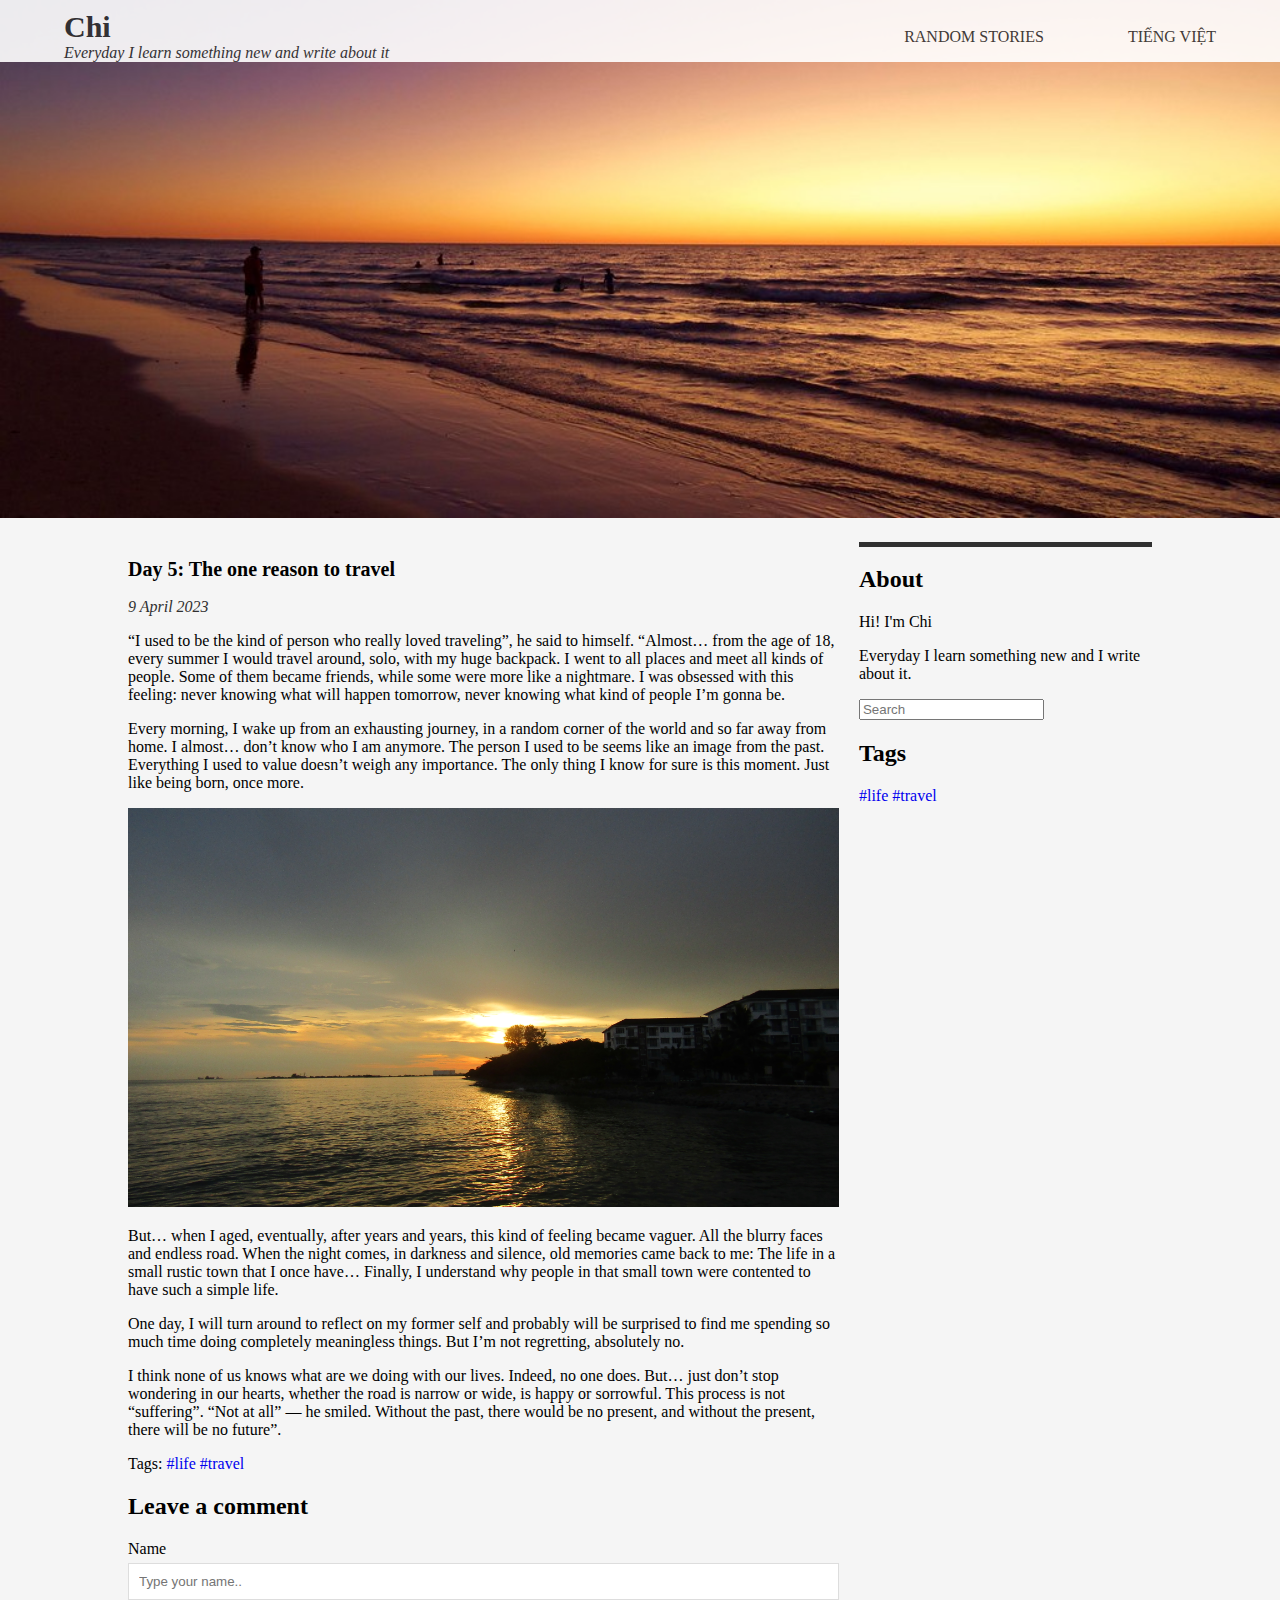
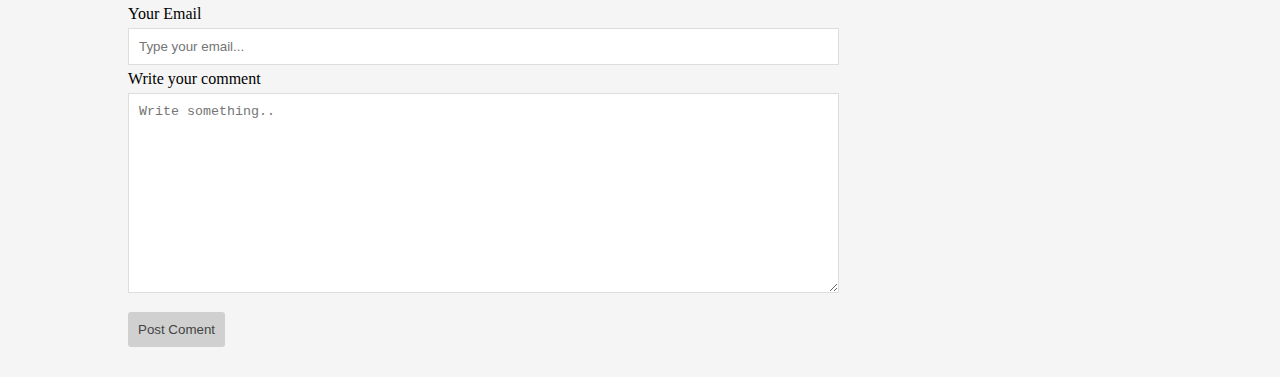
<file: Blogs/Day 1.html>
<!DOCTYPE html>
<html lang="en">

<head>
    <meta name="keywords" content="#life, #diary, #Travel">
    <meta charset="utf-8">
    <meta name="viewport" content="width=device-with, inital scale =1.0">
    <title>Chi</title>
    <meta name="description" content="Every day I learn something new and write about it">
    <link rel="stylesheet" href="/CSS/blogstyle.css">
</head>

<body>

    <header>
        <!-- Navigation bar -->
        <div class="container">

            <div class="logo">
                <a class="maintitle" href="/index.html">Chi</a>
                <p class="subtitle">Everyday I learn something new and write about it</p>
            </div>

            <nav>
                <ul>
                    <li><a href="/HTML/Random stories.html"> Random stories</a></li>
                    <li><a href="Tiếng Việt.html">Tiếng Việt</a></li>
                </ul>
            </nav>

        </div>
    </header>

    <img src="/HTML/ocean.jpeg" alt="Image of the article">



    <content>
        <div class="main">
            <article class="post">
                <h2 class="title">Day 5: The one reason to travel</h2>
                <a class="date" href="April">9 April 2023</a>

                <div class="blogcontent">
                    <p>
                        “I used to be the kind of person who really loved traveling”, he said to himself. “Almost… from
                        the age of 18, every summer I would travel around, solo, with my huge backpack. I went to all
                        places and meet all kinds of people. Some of them became friends, while some were more like a
                        nightmare. I was obsessed with this feeling: never knowing what will happen tomorrow, never
                        knowing what kind of people I’m gonna be.
                    </p>
                    <p>
                        Every morning, I wake up from an exhausting journey, in a random corner of the world and so far
                        away from home. I almost… don’t know who I am anymore. The person I used to be seems like an
                        image from the past. Everything I used to value doesn’t weigh any importance. The only thing I
                        know for sure is this moment. Just like being born, once more.
                    </p>
                    <img src="/Blogs/Pictures/Sunset.JPG" alt="Image of the article">
                    <p>
                        But… when I aged, eventually, after years and years, this kind of feeling became vaguer. All the
                        blurry faces and endless road. When the night comes, in darkness and silence, old memories came
                        back to me: The life in a small rustic town that I once have… Finally, I understand why people
                        in that small town were contented to have such a simple life.

                    </p>
                    <p>
                        One day, I will turn around to reflect on my former self and probably will be surprised to find
                        me spending so much time doing completely meaningless things. But I’m not regretting, absolutely
                        no.

                    </p>
                    <p>
                        I think none of us knows what are we doing with our lives. Indeed, no one does. But… just don’t
                        stop wondering in our hearts, whether the road is narrow or wide, is happy or sorrowful. This
                        process is not “suffering”. “Not at all” — he smiled. Without the past, there would be no
                        present, and without the present, there will be no future”.
                    </p>
                </div>


                <div class="tag">
                    <span>Tags:</span>
                    <a href="life">#life</a>
                    <a href="travel">#travel</a>
                </div>
            </article>

            <div class="comment">
                <h2>Leave a comment</h2>
                <form action="/action_page.php">
                    <label for="name">Name</label>
                    <input type="text" id="name" name="name" placeholder="Type your name..">

                    <label for="email">Your Email</label>
                    <input type="text" id="email" name="email" placeholder="Type your email...">

                    <label for="comment">Write your comment</label>
                    <textarea id="comment" name="comment" placeholder="Write something.."
                        style="height:200px"></textarea>

                    <button type="submit">Post Coment</button>
                </form>
            </div>
        </div>



        <div class="sidebar">
            <div class='introduction'>
                <h2>About</h2>
                <p>Hi! I'm Chi</p>
                <p>Everyday I learn something new and I write about it.</p>
            </div>
            <div class="search">
                <input type="text" placeholder="Search">
            </div>
            <div class="tag">
                <h2>Tags</h2>
                <a href="life">#life</a>
                <a href="travel">#travel</a>
            </div>

        </div>

    </content>


</body>
</file>
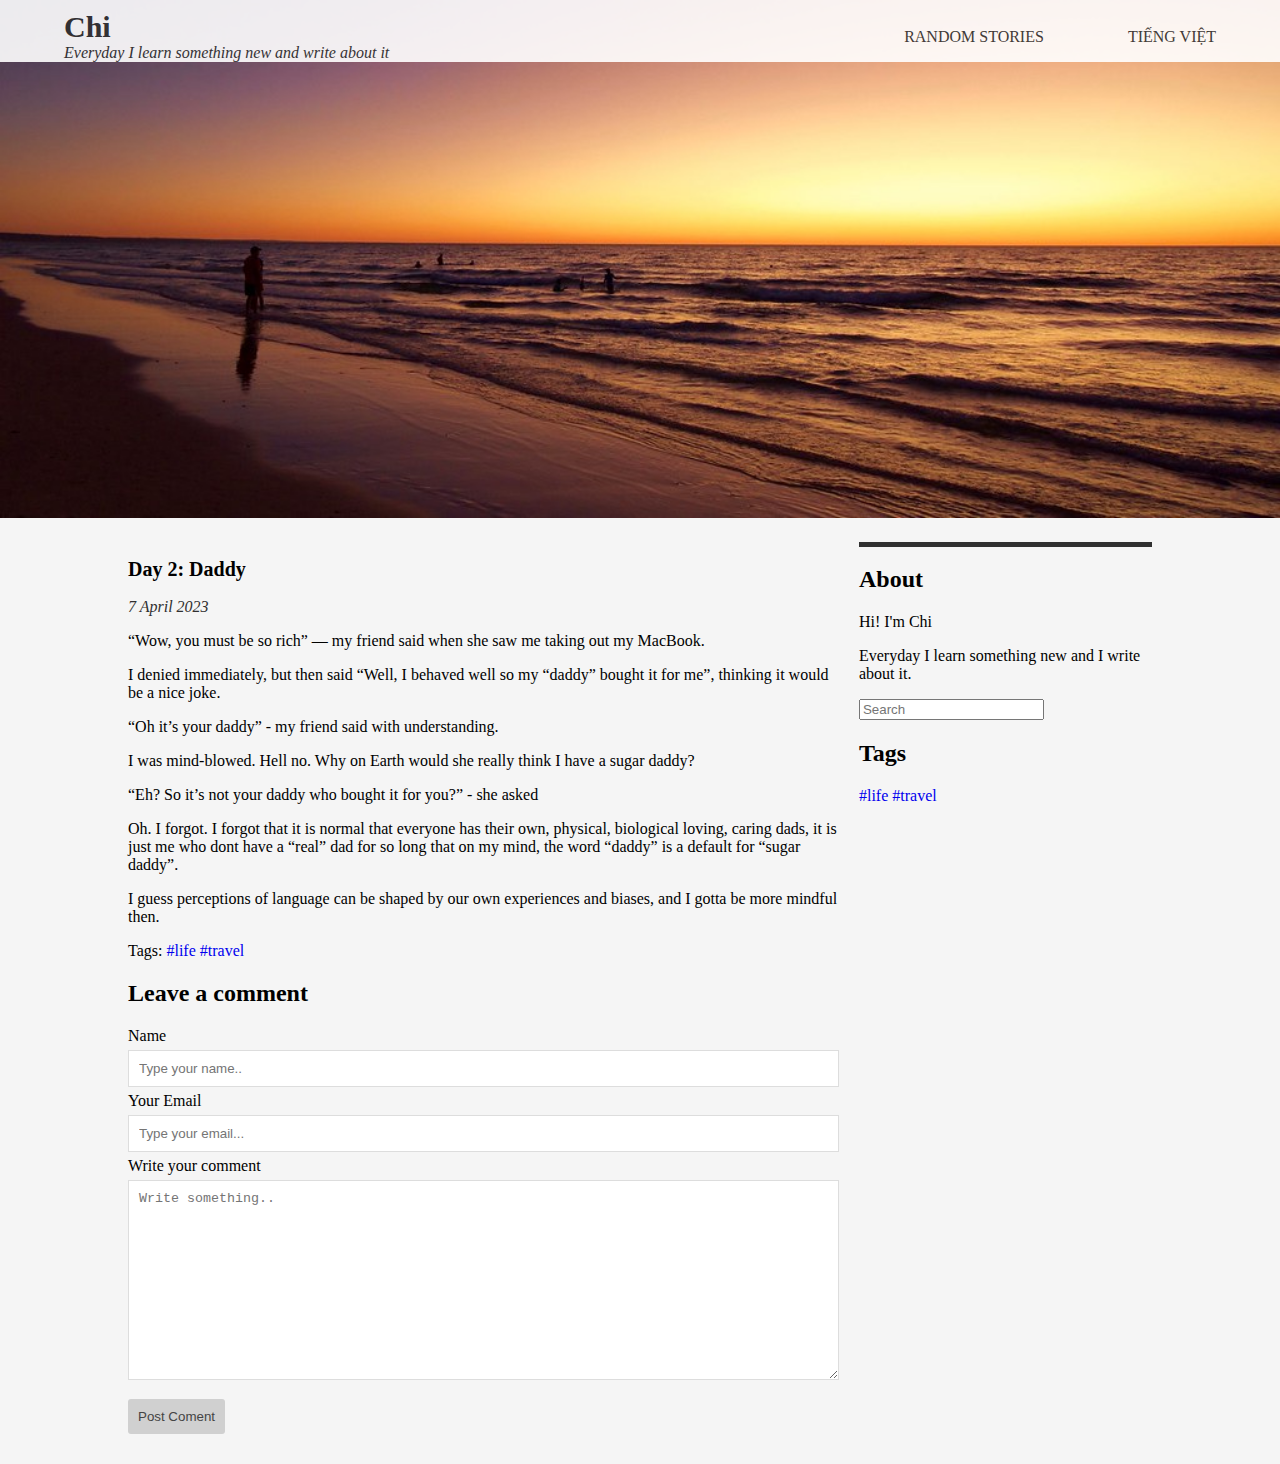
<file: Blogs/Day 2.html>
<!DOCTYPE html>
<html lang="en">

<head>
    <meta name="keywords" content="#life, #diary, #Travel">
    <meta charset="utf-8">
    <meta name="viewport" content="width=device-with, inital scale =1.0">
    <title>Chi</title>
    <meta name="description" content="Every day I learn something new and write about it">
    <link rel="stylesheet" href="/CSS/blogstyle.css">
</head>

<body>

    <header>
        <!-- Navigation bar -->
        <div class="container">

            <div class="logo">
                <a class="maintitle" href="/index.html">Chi</a>
                <p class="subtitle">Everyday I learn something new and write about it</p>
            </div>

            <nav>
                <ul>
                    <li><a href="/HTML/Random stories.html"> Random stories</a></li>
                    <li><a href="Tiếng Việt.html">Tiếng Việt</a></li>
                </ul>
            </nav>

        </div>
    </header>

    <img src="/HTML/ocean.jpeg" alt="Image of the article">



    <content>
        <div class="main">
            <article class="post">
                <h2 class="title">Day 2: Daddy</h2>
                <a class="date" href="April">7 April 2023</a>

                <div class="blogcontent">
                    <p>
                        “Wow, you must be so rich” — my friend said when she saw me taking out my MacBook.
                    </p>
                    <p>
                        I denied immediately, but then said “Well, I behaved well so my “daddy” bought it for me”,
                        thinking it would be a nice joke.
                    </p>
                    <p>
                        “Oh it’s your daddy” - my friend said with understanding.
                    </p>
                    <p>
                        I was mind-blowed. Hell no. Why on Earth would she really think I have a sugar daddy?
                    </p>
                    <p>
                        “Eh? So it’s not your daddy who bought it for you?” - she asked
                    </p>
                    <p>
                        Oh. I forgot. I forgot that it is normal that everyone has their own, physical, biological
                        loving, caring dads, it is just me who dont have a “real” dad for so long that on my mind, the
                        word “daddy” is a default for “sugar daddy”.
                    </p>
                    <p>
                        I guess perceptions of language can be shaped by our own experiences and biases, and I gotta be
                        more mindful then.
                    </p>
                </div>


                <div class="tag">
                    <span>Tags:</span>
                    <a href="life">#life</a>
                    <a href="travel">#travel</a>
                </div>
            </article>

            <div class="comment">
                <h2>Leave a comment</h2>
                <form action="/action_page.php">
                    <label for="name">Name</label>
                    <input type="text" id="name" name="name" placeholder="Type your name..">

                    <label for="email">Your Email</label>
                    <input type="text" id="email" name="email" placeholder="Type your email...">

                    <label for="comment">Write your comment</label>
                    <textarea id="comment" name="comment" placeholder="Write something.."
                        style="height:200px"></textarea>

                    <button type="submit">Post Coment</button>
                </form>
            </div>
        </div>



        <div class="sidebar">
            <div class='introduction'>
                <h2>About</h2>
                <p>Hi! I'm Chi</p>
                <p>Everyday I learn something new and I write about it.</p>
            </div>
            <div class="search">
                <input type="text" placeholder="Search">
            </div>
            <div class="tag">
                <h2>Tags</h2>
                <a href="life">#life</a>
                <a href="travel">#travel</a>
            </div>

        </div>

    </content>



</body>
</file>
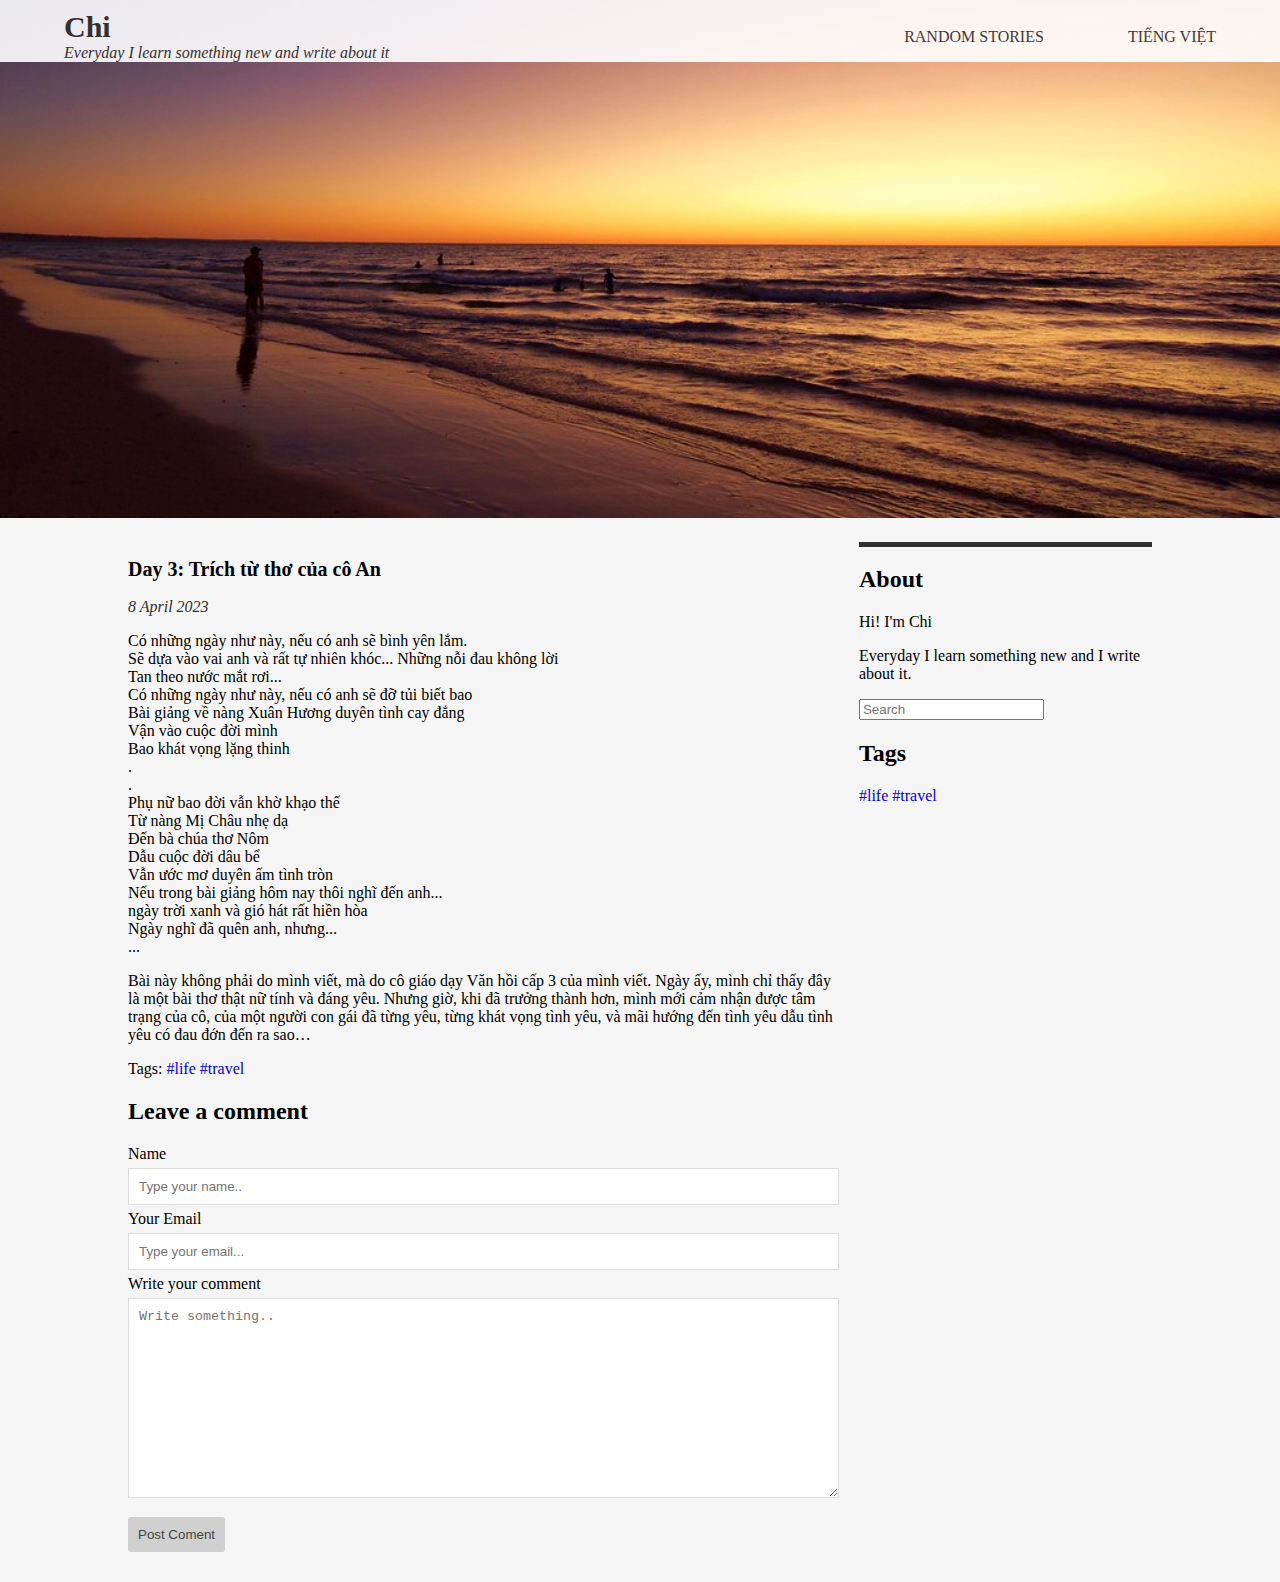
<file: Blogs/Day 3.html>
<!DOCTYPE html>
<html lang="Việt">

<head>
    <meta name="keywords" content="#life, #diary, #Travel">
    <meta charset="utf-8">
    <meta name="viewport" content="width=device-with, inital scale =1.0">
    <title>Chi</title>
    <meta name="description" content="Every day I learn something new and write about it">
    <link rel="stylesheet" href="/CSS/blogstyle.css">
</head>

<body>

    <header>
        <!-- Navigation bar -->
        <div class="container">

            <div class="logo">
                <a class="maintitle" href="/index.html">Chi</a>
                <p class="subtitle">Everyday I learn something new and write about it</p>
            </div>

            <nav>
                <ul>
                    <li><a href="/HTML/Random stories.html"> Random stories</a></li>
                    <li><a href="Tiếng Việt.html">Tiếng Việt</a></li>
                </ul>
            </nav>

        </div>
    </header>

    <img src="/HTML/ocean.jpeg" alt="Image of the article">

    <content>
        <div class="main">
            <article class="post">
                <h2 class="title">Day 3: Trích từ thơ của cô An</h2>
                <a class="date" href="April">8 April 2023</a>

                <div class="blogcontent">
                    <p>Có những ngày như này, nếu có anh sẽ bình yên lắm.<br>
                        Sẽ dựa vào vai anh và rất tự nhiên khóc...
                        Những nỗi đau không lời <br>
                        Tan theo nước mắt rơi... <br>
                        Có những ngày như này, nếu có anh sẽ đỡ tủi biết bao<br>
                        Bài giảng về nàng Xuân Hương duyên tình cay đắng<br>
                        Vận vào cuộc đời mình<br>
                        Bao khát vọng lặng thinh<br>
                        .<br>
                        .<br>
                        Phụ nữ bao đời vẫn khờ khạo thế<br>
                        Từ nàng Mị Châu nhẹ dạ<br>
                        Đến bà chúa thơ Nôm<br>
                        Dẫu cuộc đời dâu bể<br>
                        Vẫn ước mơ duyên ấm tình tròn<br>
                        Nếu trong bài giảng hôm nay thôi nghĩ đến anh...<br>
                        ngày trời xanh và gió hát rất hiền hòa<br>
                        Ngày nghĩ đã quên anh, nhưng...<br>
                        ...<br>
                    <p>
                        Bài này không phải do mình viết, mà do cô giáo dạy Văn hồi cấp 3 của mình viết. Ngày ấy, mình
                        chỉ thấy đây là một bài thơ thật nữ tính và đáng yêu. Nhưng giờ, khi đã trưởng thành hơn, mình
                        mới cảm nhận được tâm trạng của cô, của một người con gái đã từng yêu, từng khát vọng tình yêu,
                        và mãi hướng đến tình yêu dẫu tình yêu có đau đớn đến ra sao…
                    </p>
                </div>


                <div class="tag">
                    <span>Tags:</span>
                    <a href="life">#life</a>
                    <a href="travel">#travel</a>
                </div>
            </article>

            <div class="comment">
                <h2>Leave a comment</h2>
                <form action="/action_page.php">
                    <label for="name">Name</label>
                    <input type="text" id="name" name="name" placeholder="Type your name..">

                    <label for="email">Your Email</label>
                    <input type="text" id="email" name="email" placeholder="Type your email...">

                    <label for="comment">Write your comment</label>
                    <textarea id="comment" name="comment" placeholder="Write something.."
                        style="height:200px"></textarea>

                    <button type="submit">Post Coment</button>
                </form>
            </div>
        </div>



        <div class="sidebar">
            <div class='introduction'>
                <h2>About</h2>
                <p>Hi! I'm Chi</p>
                <p>Everyday I learn something new and I write about it.</p>
            </div>
            <div class="search">
                <input type="text" placeholder="Search">
            </div>
            <div class="tag">
                <h2>Tags</h2>
                <a href="life">#life</a>
                <a href="travel">#travel</a>
            </div>

        </div>

    </content>

</body>
</file>
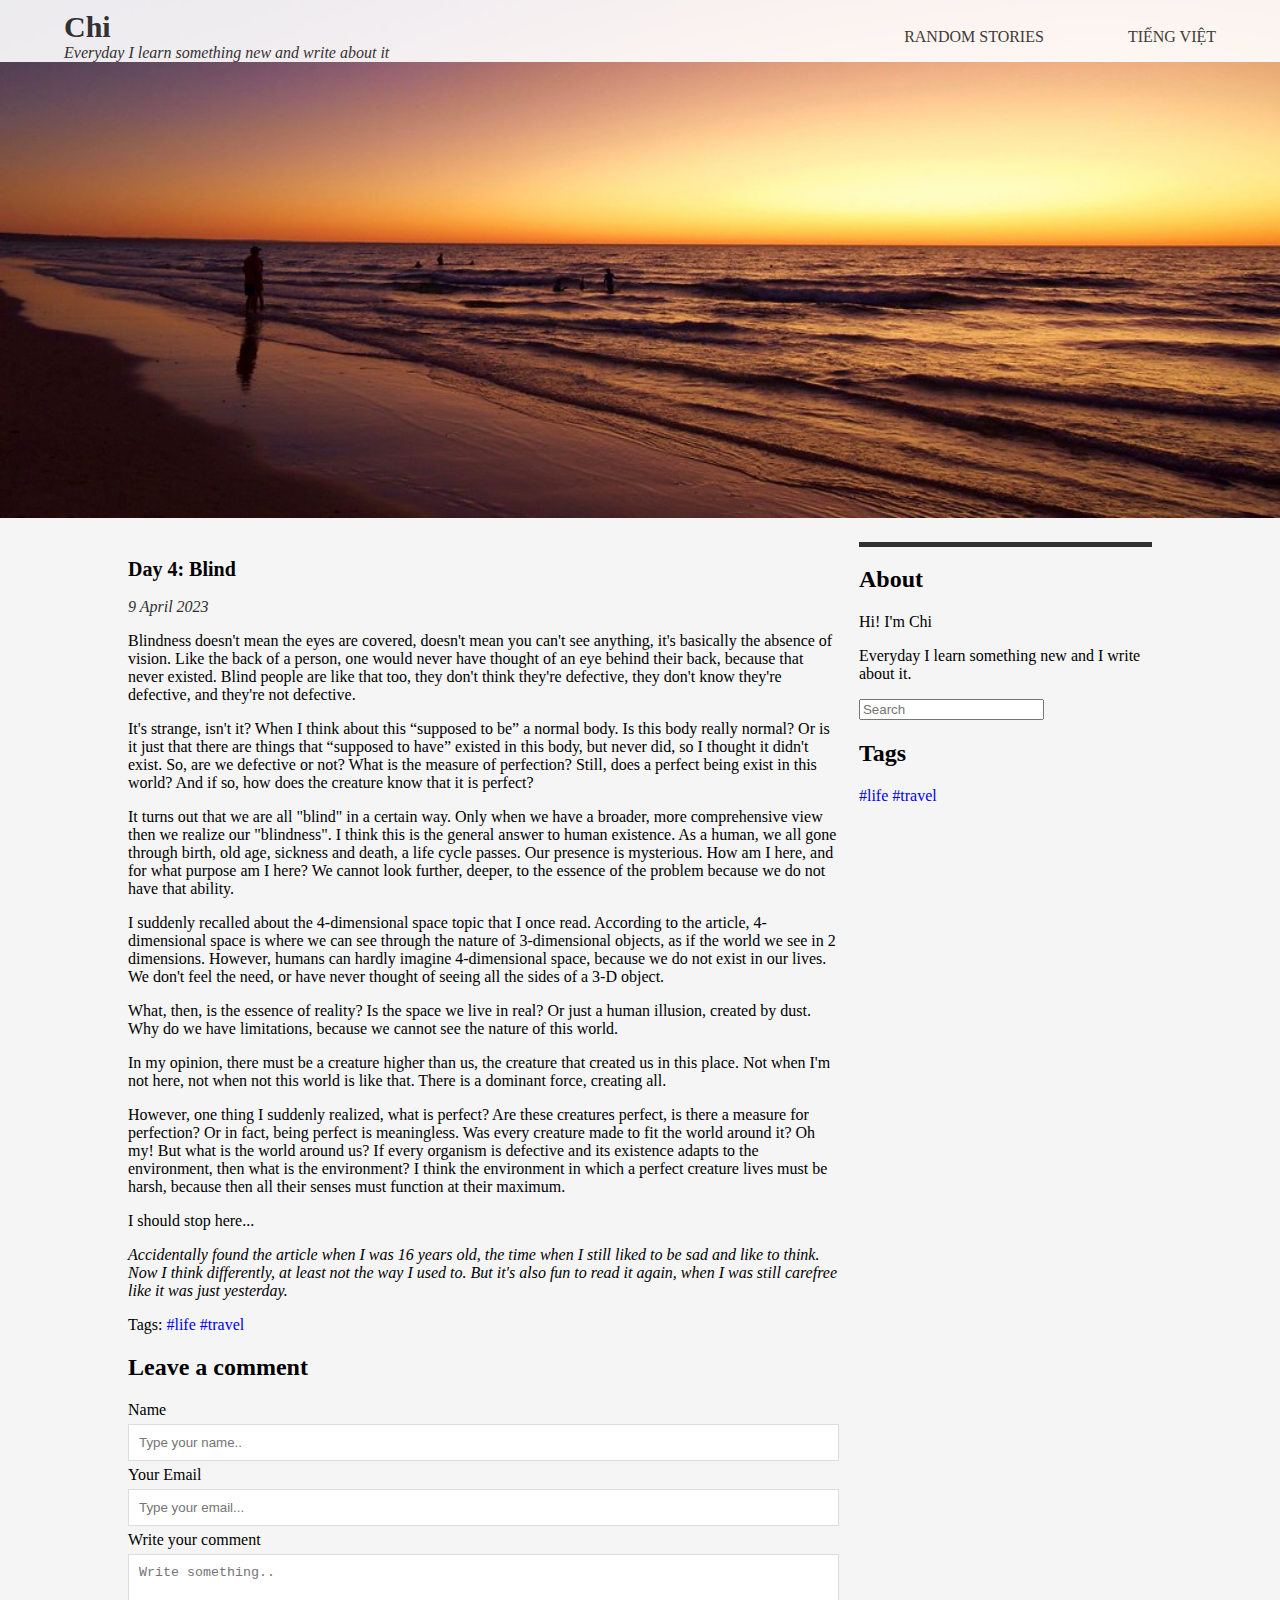
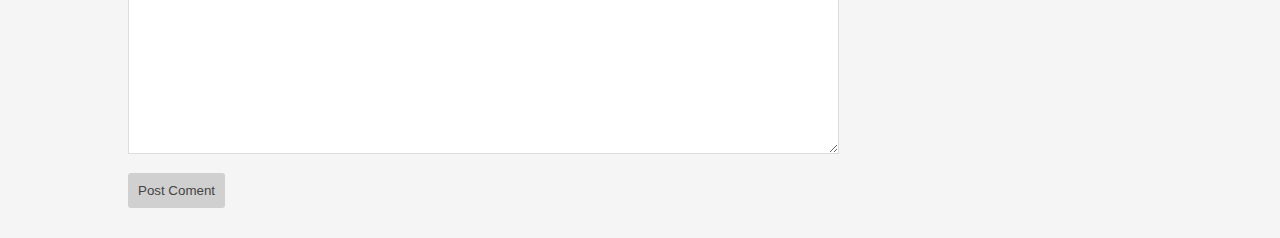
<file: Blogs/Day 4.html>
<!DOCTYPE html>
<html lang="en">

<head>
    <meta name="keywords" content="#life, #diary, #Travel">
    <meta charset="utf-8">
    <meta name="viewport" content="width=device-with, inital scale =1.0">
    <title>Chi</title>
    <meta name="description" content="Every day I learn something new and write about it">
    <link rel="stylesheet" href="/CSS/blogstyle.css">
</head>

<body>

    <header>
        <!-- Navigation bar -->
        <div class="container">

            <div class="logo">
                <a class="maintitle" href="/index.html">Chi</a>
                <p class="subtitle">Everyday I learn something new and write about it</p>
            </div>

            <nav>
                <ul>
                    <li><a href="/HTML/Random stories.html"> Random stories</a></li>
                    <li><a href="Tiếng Việt.html">Tiếng Việt</a></li>
                </ul>
            </nav>

        </div>
    </header>

    <img src="/HTML/ocean.jpeg" alt="Image of the article">



    <content>
        <div class="main">
            <article class="post">
                <h2 class="title">Day 4: Blind</h2>
                <a class="date" href="April">9 April 2023</a>

                <div class="blogcontent">
                    <p>
                        Blindness doesn't mean the eyes are covered, doesn't mean you can't see anything, it's basically
                        the absence of vision. Like the back of a person, one would never have thought of an eye behind
                        their back, because that never existed. Blind people are like that too, they don't think they're
                        defective, they don't know they're defective, and they're not defective. </p>
                    <p>
                        It's strange, isn't it? When I think about this “supposed to be” a normal body. Is this body
                        really normal? Or is it just that there are things that “supposed to have” existed in this body,
                        but never did, so I thought it didn't exist. So, are we defective or not? What is the measure of
                        perfection? Still, does a perfect being exist in this world? And if so, how does the creature
                        know that it is perfect?
                    </p>
                    <p>
                        It turns out that we are all "blind" in a certain way. Only when we have a broader, more
                        comprehensive view then we realize our "blindness". I think this is the general answer to human
                        existence. As a human, we all gone through birth, old age, sickness and death, a life cycle
                        passes. Our presence is mysterious. How am I here, and for what purpose am I here? We cannot
                        look further, deeper, to the essence of the problem because we do not have that ability. </p>
                    <p>
                        I suddenly recalled about the 4-dimensional space topic that I once read. According to the
                        article, 4-dimensional space is where we can see through the nature of 3-dimensional objects, as
                        if the world we see in 2 dimensions. However, humans can hardly imagine 4-dimensional space,
                        because we do not exist in our lives. We don't feel the need, or have never thought of seeing
                        all the sides of a 3-D object. </p>
                    <p>
                        What, then, is the essence of reality? Is the space we live in real? Or just a human illusion,
                        created by dust. Why do we have limitations, because we cannot see the nature of this world.
                    </p>
                    <p>
                        In my opinion, there must be a creature higher than us, the creature that created us in this
                        place. Not when I'm not here, not when not this world is like that. There is a dominant force,
                        creating all.
                    </p>
                    <p>
                        However, one thing I suddenly realized, what is perfect? Are these creatures perfect, is there a
                        measure for perfection? Or in fact, being perfect is meaningless. Was every creature made to fit
                        the world around it? Oh my! But what is the world around us? If every organism is defective and
                        its existence adapts to the environment, then what is the environment? I think the environment
                        in which a perfect creature lives must be harsh, because then all their senses must function at
                        their maximum.
                    </p>
                    <p>I should stop here...</p>
                    <p style="font-style: italic;">Accidentally found the article when I was 16 years old, the time when
                        I still liked to be sad and like to think. Now I think differently, at least not the way I used
                        to. But it's also fun to read it again, when I was still carefree like it was just yesterday.
                    </p>
                </div>


                <div class="tag">
                    <span>Tags:</span>
                    <a href="life">#life</a>
                    <a href="travel">#travel</a>
                </div>
            </article>

            <div class="comment">
                <h2>Leave a comment</h2>
                <form action="/action_page.php">
                    <label for="name">Name</label>
                    <input type="text" id="name" name="name" placeholder="Type your name..">

                    <label for="email">Your Email</label>
                    <input type="text" id="email" name="email" placeholder="Type your email...">

                    <label for="comment">Write your comment</label>
                    <textarea id="comment" name="comment" placeholder="Write something.."
                        style="height:200px"></textarea>

                    <button type="submit">Post Coment</button>
                </form>
            </div>
        </div>



        <div class="sidebar">
            <div class='introduction'>
                <h2>About</h2>
                <p>Hi! I'm Chi</p>
                <p>Everyday I learn something new and I write about it.</p>
            </div>
            <div class="search">
                <input type="text" placeholder="Search">
            </div>
            <div class="tag">
                <h2>Tags</h2>
                <a href="life">#life</a>
                <a href="travel">#travel</a>
            </div>

        </div>

    </content>



</body>
</file>
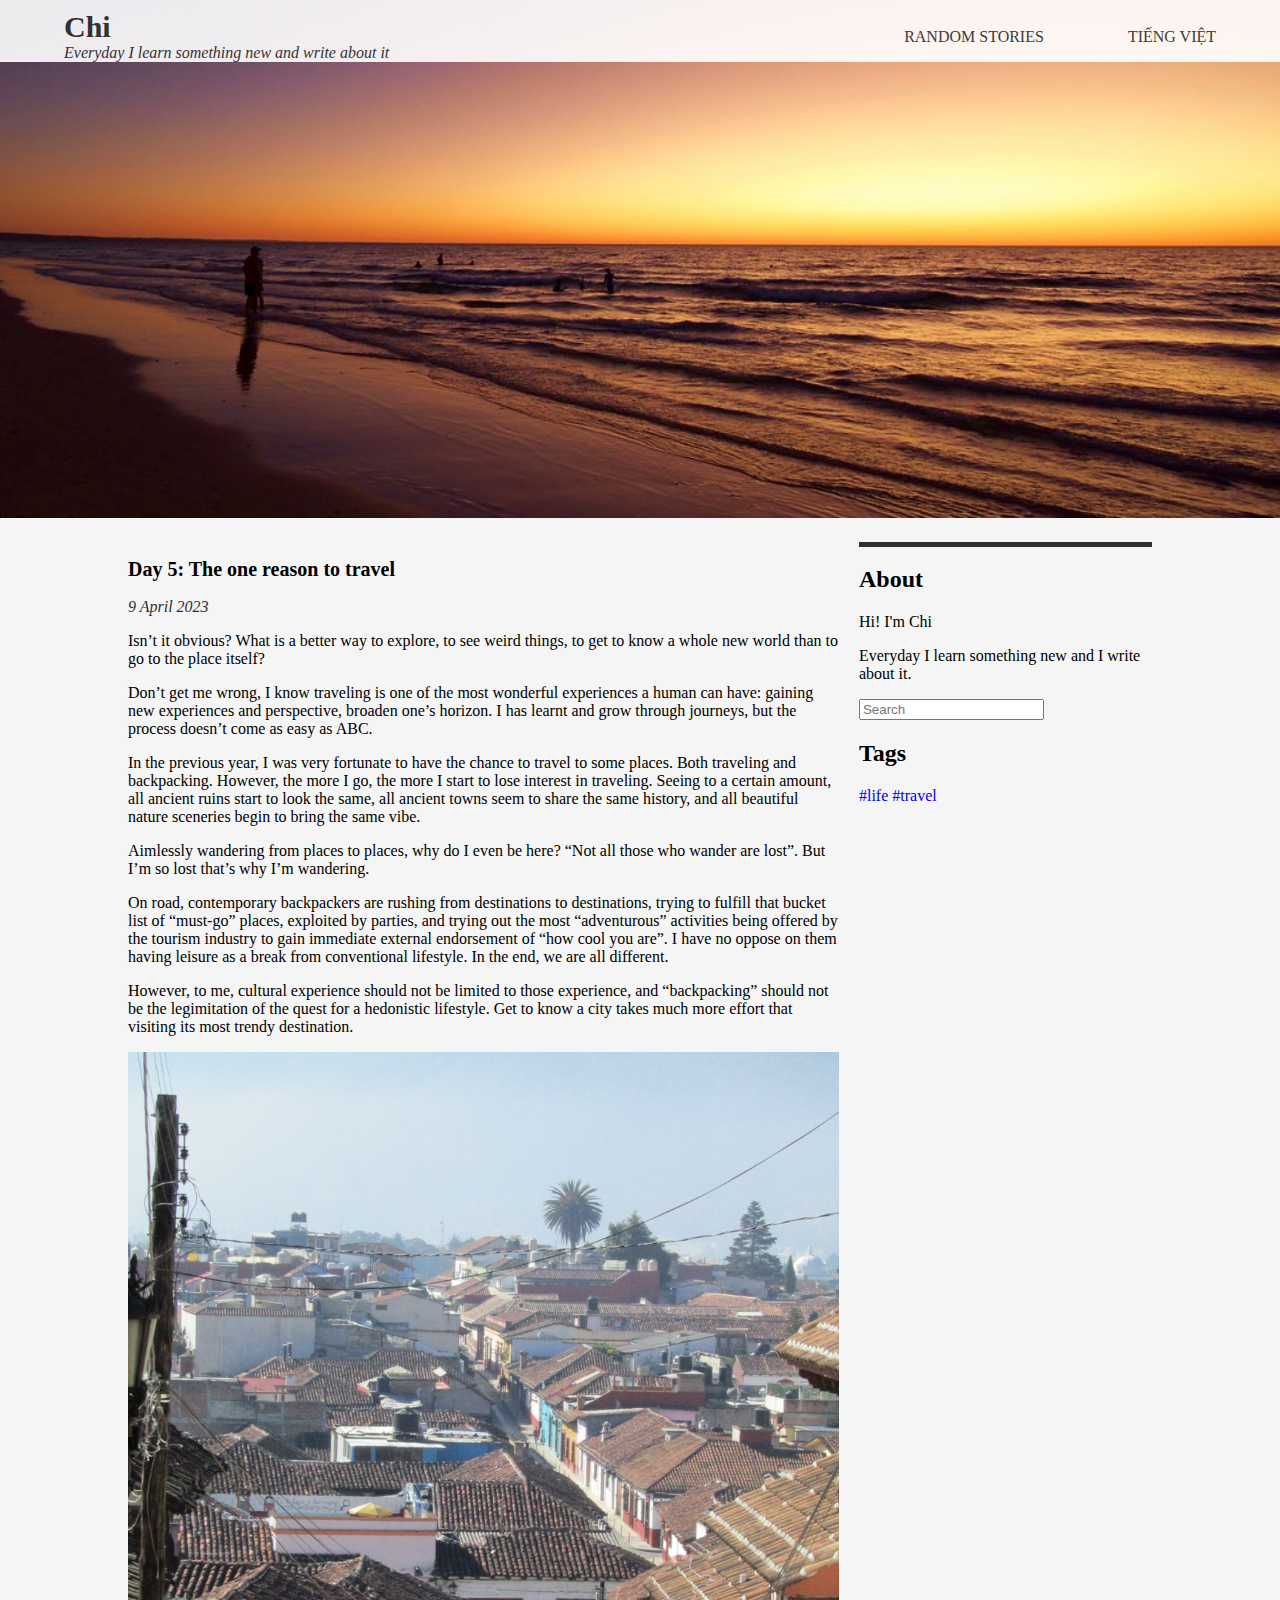
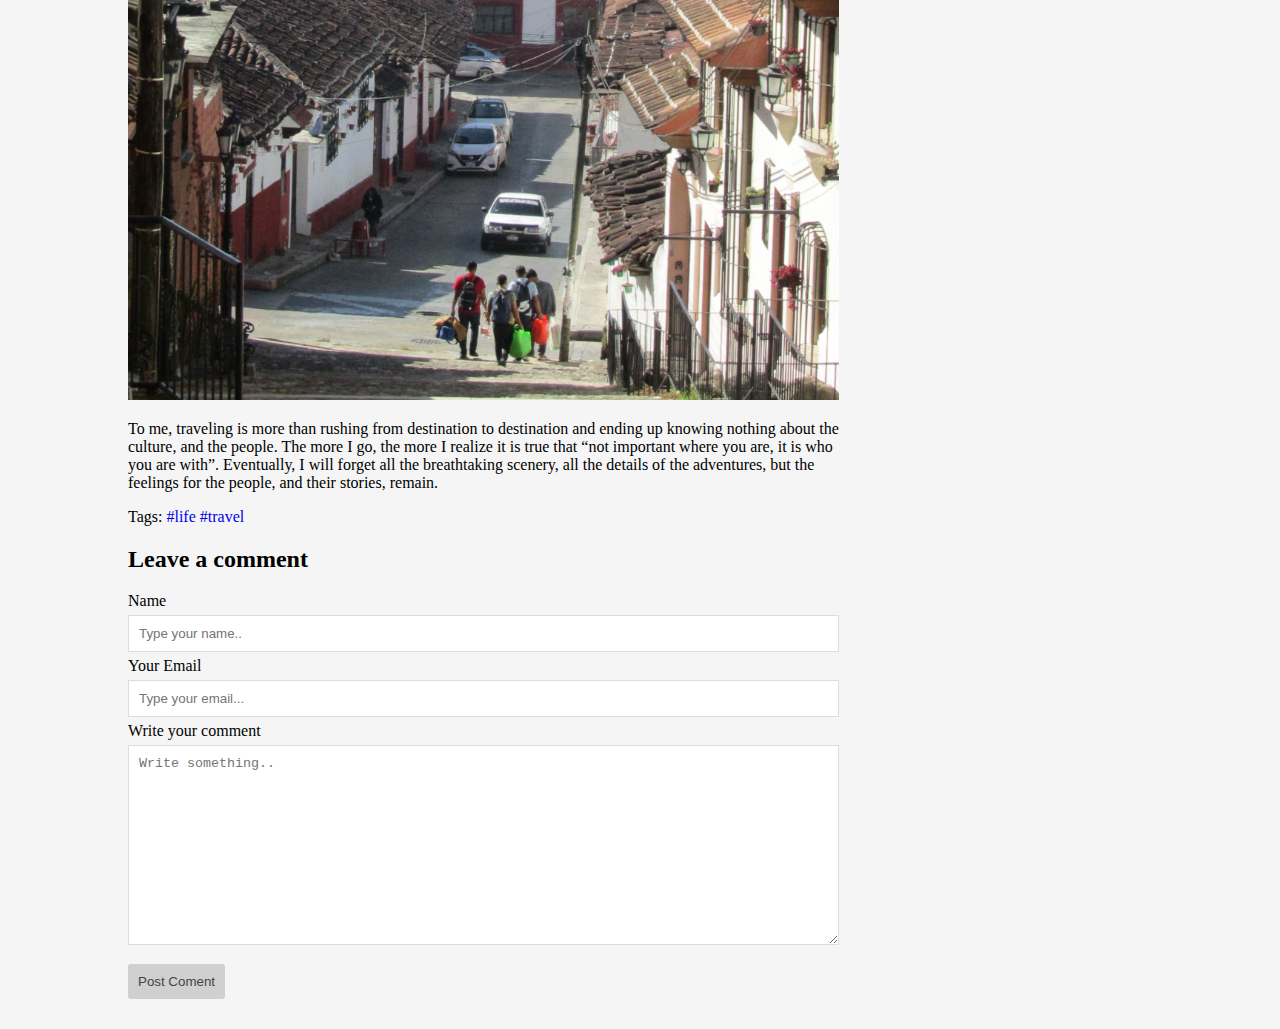
<file: Blogs/Day 5.html>
<!DOCTYPE html>
<html lang="en">

<head>
    <meta name="keywords" content="#life, #diary, #Travel">
    <meta charset="utf-8">
    <meta name="viewport" content="width=device-with, inital scale =1.0">
    <title>Chi</title>
    <meta name="description" content="Every day I learn something new and write about it">
    <link rel="stylesheet" href="/CSS/blogstyle.css">
</head>

<body>

    <header>
        <!-- Navigation bar -->
        <div class="container">

            <div class="logo">
                <a class="maintitle" href="/index.html">Chi</a>
                <p class="subtitle">Everyday I learn something new and write about it</p>
            </div>

            <nav>
                <ul>
                    <li><a href="/HTML/Random stories.html"> Random stories</a></li>
                    <li><a href="Tiếng Việt.html">Tiếng Việt</a></li>
                </ul>
            </nav>

        </div>
    </header>

    <img src="/HTML/ocean.jpeg" alt="Image of the article">



    <content>
        <div class="main">
            <article class="post">
                <h2 class="title">Day 5: The one reason to travel</h2>
                <a class="date" href="April">9 April 2023</a>

                <div class="blogcontent">
                    <p>
                        Isn’t it obvious? What is a better way to explore, to see weird things, to get to know a whole
                        new world than to go to the place itself?</p>
                    <p>
                        Don’t get me wrong, I know traveling is one of the most wonderful experiences a human can have:
                        gaining new experiences and perspective, broaden one’s horizon. I has learnt and grow through
                        journeys, but the process doesn’t come as easy as ABC.
                    </p>
                    <p>
                        In the previous year, I was very fortunate to have the chance to travel to some places. Both
                        traveling and backpacking. However, the more I go, the more I start to lose interest in
                        traveling. Seeing to a certain amount, all ancient ruins start to look the same, all ancient
                        towns seem to share the same history, and all beautiful nature sceneries begin to bring the same
                        vibe.</p>
                    <p>
                        Aimlessly wandering from places to places, why do I even be here? “Not all those who wander are
                        lost”. But I’m so lost that’s why I’m wandering. </p>
                    <p>
                        On road, contemporary backpackers are rushing from destinations to destinations, trying to
                        fulfill that bucket list of “must-go” places, exploited by parties, and trying out the most
                        “adventurous” activities being offered by the tourism industry to gain immediate external
                        endorsement of “how cool you are”. I have no oppose on them having leisure as a break from
                        conventional lifestyle. In the end, we are all different.
                    </p>
                    <p>
                        However, to me, cultural experience should not be limited to those experience, and “backpacking”
                        should not be the legimitation of the quest for a hedonistic lifestyle. Get to know a city takes
                        much more effort that visiting its most trendy destination.
                    </p>
                    <img src="/Blogs/Pictures/SanCristobal.JPG" alt="Image of the article">
                    <p>
                        To me, traveling is more than rushing from destination to destination and ending up knowing
                        nothing about the culture, and the people. The more I go, the more I realize it is true that
                        “not important where you are, it is who you are with”. Eventually, I will forget all the
                        breathtaking scenery, all the details of the adventures, but the feelings for the people, and
                        their stories, remain.
                </div>


                <div class="tag">
                    <span>Tags:</span>
                    <a href="life">#life</a>
                    <a href="travel">#travel</a>
                </div>
            </article>

            <div class="comment">
                <h2>Leave a comment</h2>
                <form action="/action_page.php">
                    <label for="name">Name</label>
                    <input type="text" id="name" name="name" placeholder="Type your name..">

                    <label for="email">Your Email</label>
                    <input type="text" id="email" name="email" placeholder="Type your email...">

                    <label for="comment">Write your comment</label>
                    <textarea id="comment" name="comment" placeholder="Write something.."
                        style="height:200px"></textarea>

                    <button type="submit">Post Coment</button>
                </form>
            </div>
        </div>



        <div class="sidebar">
            <div class='introduction'>
                <h2>About</h2>
                <p>Hi! I'm Chi</p>
                <p>Everyday I learn something new and I write about it.</p>
            </div>
            <div class="search">
                <input type="text" placeholder="Search">
            </div>
            <div class="tag">
                <h2>Tags</h2>
                <a href="life">#life</a>
                <a href="travel">#travel</a>
            </div>

        </div>

    </content>


</body>
</file>
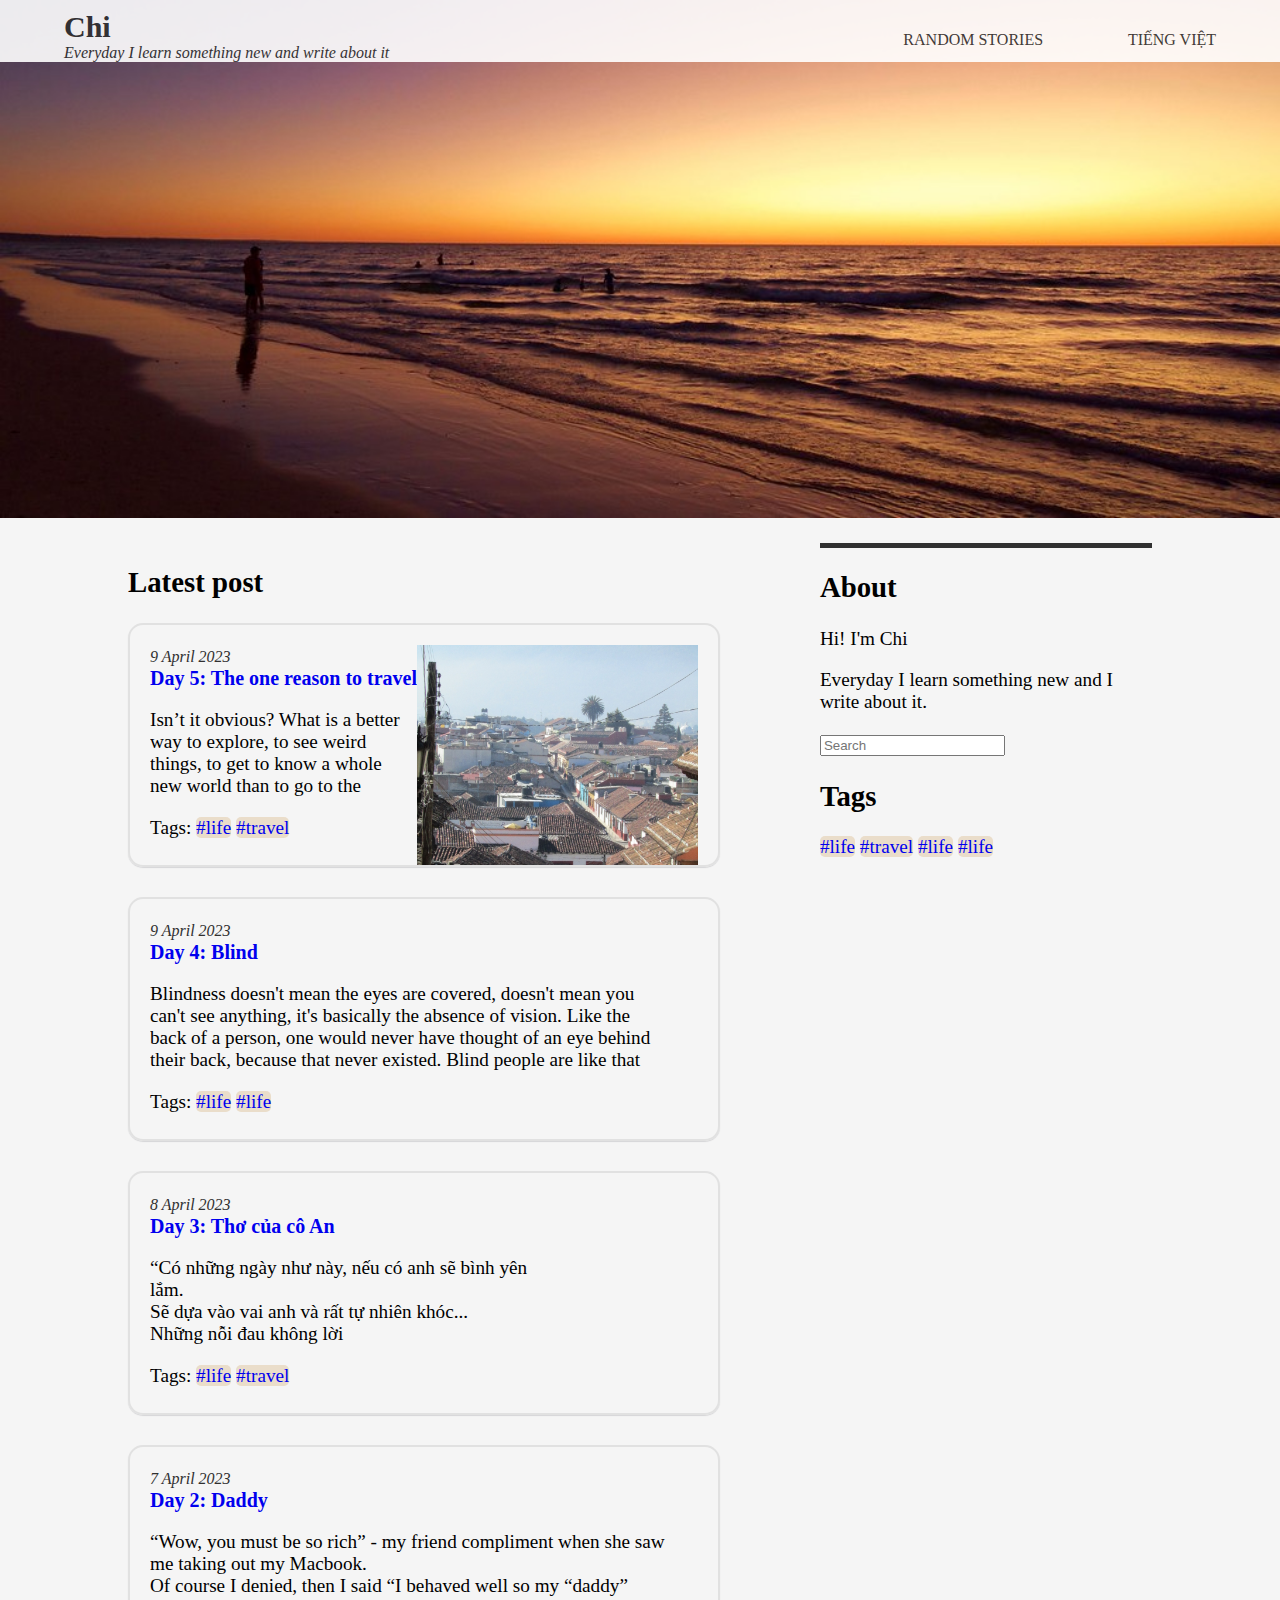
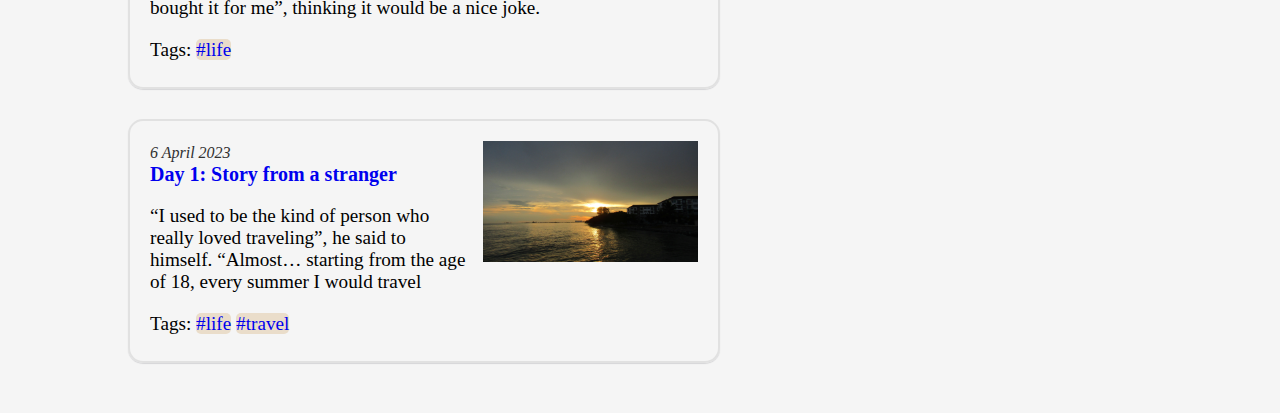
<file: HTML/Random stories.html>
<!DOCTYPE html>
<html lang="en">

<head>
    <meta name="keywords" content="#life, #diary, #Travel">
    <meta charset="utf-8">
    <meta name="viewport" content="width=device-with, inital scale =1.0">
    <title>Chi</title>
    <meta name="description" content="Every day I learn something new and write about it">
    <link rel="stylesheet" href="/CSS/style.css">
</head>

<body>

    <header>
        <!-- Navigation bar -->
        <div class="container">

            <div class="logo">
                <a class="maintitle" href="/index.html">Chi</a>
                <p class="subtitle">Everyday I learn something new and write about it</p>
            </div>

            <nav>
                <ul>
                    <li><a href="/HTML/Random stories.html"> Random stories</a></li>
                    <li><a href="Tiếng Việt.html">Tiếng Việt</a></li>
                </ul>
            </nav>

        </div>
    </header>

    <img class="big" src="ocean.jpeg" alt="Image of the article">


    <!-- Main content -->
    <content>
        <div class="main">
            <h2>Latest post</h2>

            <article class="post">
                <div class="left">
                    <a class="date" href="April">9 April 2023</a>
                    <br>
                    <a class="title" href="/Blogs/Day 5.html">Day 5: The one reason to travel</a></h1>
                    <p class='intro'>Isn’t it obvious? What is a better way to explore, to see weird things, to get to
                        know a whole new world than to go to the place itself?</p>
                    <div class="tag">
                        <span>Tags:</span>
                        <a href="life">#life</a>
                        <a href="travel">#travel</a>
                    </div>
                </div>
                <div class="right">
                    <img class="small" src="/Blogs/Pictures/SanCristobal.JPG" alt="Image of the article">
                </div>
            </article>

            <article class="post">
                <div class="left">
                    <a class="date" href="April">9 April 2023</a>
                    <br>
                    <a class="title" href="/Blogs/Day 4.html">Day 4: Blind</a></h1>
                    <p class='intro'>Blindness doesn't mean the eyes are covered, doesn't mean you can't see anything,
                        it's basically the absence of vision. Like the back of a person, one would never have thought of
                        an eye behind their back, because that never existed. Blind people are like that too, they don't
                        think they're defective, they don't know they're defective, and they're not defective..</p>
                    <div class="tag">
                        <span>Tags:</span>
                        <a href="life">#life</a>
                        <a href="think">#life</a>
                    </div>
                </div>
            </article>

            <article class="post">
                <div class="left">
                    <a class="date" href="April">8 April 2023</a>
                    <br>
                    <a class="title" href="/Blogs/Day 3.html">Day 3: Thơ của cô An</a></h1>
                    <p class='intro'>“Có những ngày như này, nếu có anh sẽ bình yên lắm.<br>
                        Sẽ dựa vào vai anh và rất tự nhiên khóc...<br>
                        Những nỗi đau không lời<br>
                        Tan theo nước mắt rơi...</p>
                    <div class="tag">
                        <span>Tags:</span>
                        <a href="life">#life</a>
                        <a href="love">#travel</a>
                    </div>
                </div>
            </article>

            <article class="post">
                <div class="left">
                    <a class="date" href="April">7 April 2023</a>
                    <br>
                    <a class="title" href="/Blogs/Day 2.html">Day 2: Daddy</a>
                    <p class='intro'>“Wow, you must be so rich” - my friend compliment when she saw me taking out my
                        Macbook.<br>
                        Of course I denied, then I said “I behaved well so my “daddy” bought it for me”, thinking it
                        would be a nice joke.</p>
                    <div class="tag">
                        <span>Tags:</span>
                        <a href="life">#life</a>
                    </div>
                </div>
            </article>

            <article class="post">
                <div class="left">
                    <a class="date" href="April">6 April 2023</a>
                    <br>
                    <a class="title" href="/Blogs/Day 1.html">Day 1: Story from a stranger</a></h1>
                    <p class='intro'>“I used to be the kind of person who really loved traveling”, he said to himself.
                        “Almost… starting from the age of 18, every summer I would travel around, solo, with my huge
                        backpack. I went to all places and meet all kinds of people. Some of them became friends, while
                        some
                        were more like a nightmare. But I was obsessed with this feeling: never knowing what will happen
                        tomorrow, never knowing what kind of people I’m gonna be.”</p>
                    <div class="tag">
                        <span>Tags:</span>
                        <a href="life">#life</a>
                        <a href="travel">#travel</a>
                    </div>
                </div>
                <div class="right">
                    <img class="small" src="/Blogs/Pictures/Sunset.JPG" alt="Image of the article">
                </div>
            </article>
        </div>

        <div class="sidebar">
            <div class='introduction'>
                <h2>About</h2>
                <p>Hi! I'm Chi</p>
                <p>Everyday I learn something new and I write about it.</p>
            </div>
            <div class="search">
                <input type="text" placeholder="Search">
            </div>
            <div class="tag">
                <h2>Tags</h2>
                <a href="life">#life</a>
                <a href="travel">#travel</a>
                <a href="love">#life</a>
                <a href="think">#life</a>

            </div>

        </div>
    </content>

</body>
</file>
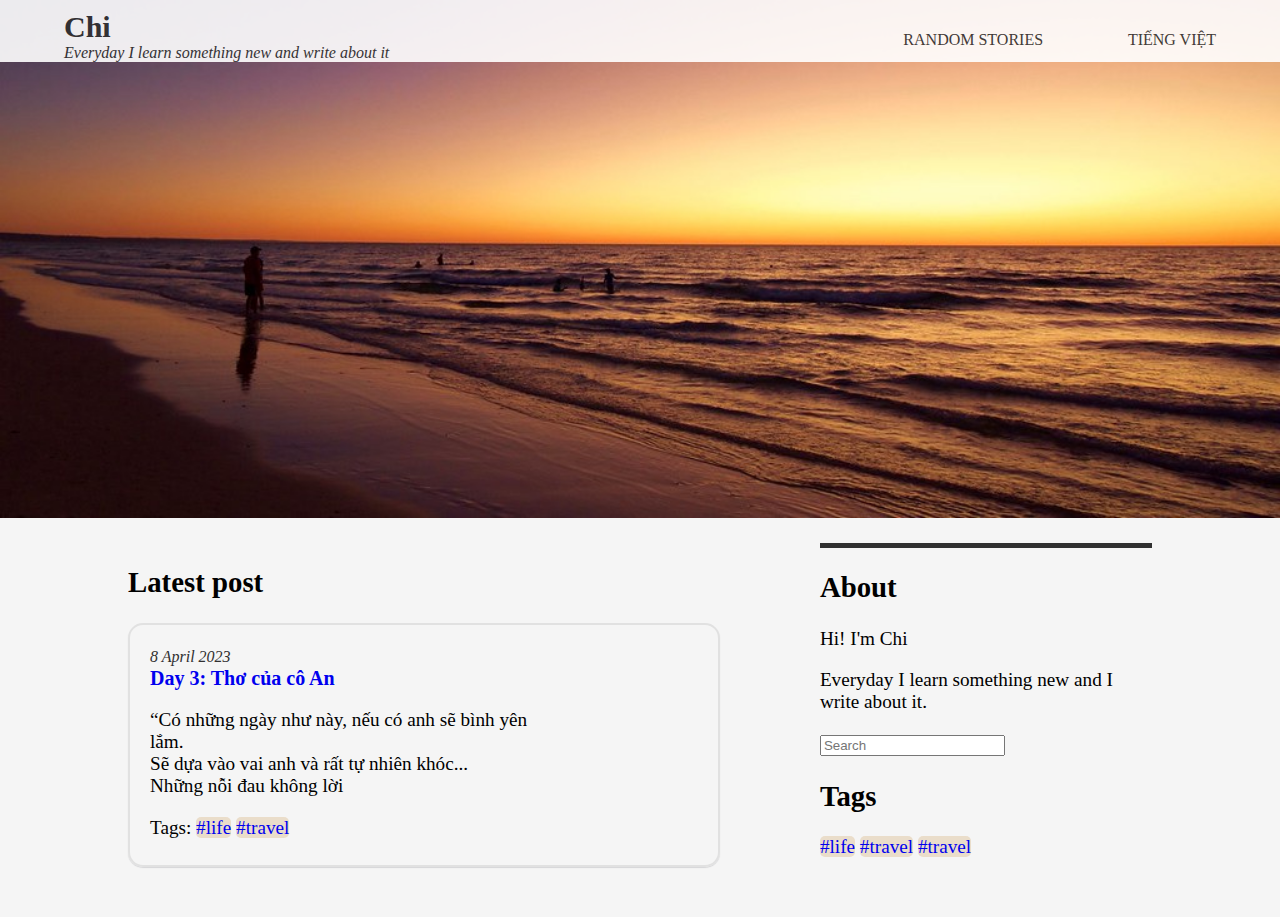
<file: HTML/Tiếng Việt.html>
<!DOCTYPE html>
<html lang="Việt">

<head>
    <meta name="keywords" content="#life, #diary, #Travel">
    <meta charset="utf-8">
    <meta name="viewport" content="width=device-with, inital scale =1.0">
    <title>Chi</title>
    <meta name="description" content="Every day I learn something new and write about it">
    <link rel="stylesheet" href="/CSS/style.css">
</head>

<body>

    <header>
        <!-- Navigation bar -->
        <div class="container">

            <div class="logo">
                <a class="maintitle" href="/index.html">Chi</a>
                <p class="subtitle">Everyday I learn something new and write about it</p>
            </div>

            <nav>
                <ul>
                    <li><a href="/HTML/Random stories.html"> Random stories</a></li>
                    <li><a href="Tiếng Việt.html">Tiếng Việt</a></li>
                </ul>
            </nav>

        </div>
    </header>

    <img class="big" src="ocean.jpeg" alt="Image of the article">


    <!-- Main content -->
    <content>
        <div class="main">
            <h2>Latest post</h2>

            <article class="post">
                <div class="left">
                    <a class="date" href="April">8 April 2023</a>
                    <br>
                    <a class="title" href="/Blogs/Day 3.html">Day 3: Thơ của cô An</a></h1>
                    <p class='intro'>“Có những ngày như này, nếu có anh sẽ bình yên lắm.<br>
                        Sẽ dựa vào vai anh và rất tự nhiên khóc...<br>
                        Những nỗi đau không lời<br>
                        Tan theo nước mắt rơi...</p>
                    <div class="tag">
                        <span>Tags:</span>
                        <a href="life">#life</a>
                        <a href="love">#travel</a>
                    </div>
                </div>
            </article>

        </div>

        <div class="sidebar">
            <div class='introduction'>
                <h2>About</h2>
                <p>Hi! I'm Chi</p>
                <p>Everyday I learn something new and I write about it.</p>
            </div>
            <div class="search">
                <input type="text" placeholder="Search">
            </div>
            <div class="tag">
                <h2>Tags</h2>
                <a href="life">#life</a>
                <a href="travel">#travel</a>
                <a href="love">#travel</a>

            </div>

        </div>
    </content>

</body>
</file>
<file: CSS/blogstyle.css>
body {
    background: whitesmoke;
    font-family: Georgia, 'Times New Roman';
    margin: 0;
}

/* -----------------------------------------Navigation bar */

header {
    margin-bottom: 10px;
    background-color: white;
    opacity: 0.9;
    position: fixed;
    width: 100%;
}

.container {
    background: whitesmoke;
    margin: 10px auto;
    width: 90%;
}

.logo {
    float: left;
    display: grid;
}


header::after {
    content: '';
    display: table;
    clear: both;
}

header .maintitle {
    float: left;
    color: #303030;
    font-weight: 800;
    font-size: 30px;
    text-decoration: none;
}

header .subtitle {
    padding: 0;
    margin: 0;
    color: #303030;
    font-weight: 500px;
    font-size: 16px;
    text-decoration: none;
    font-style: italic;
    font-family: cursive;
}

nav {
    float: right;
}

nav ul {
    margin: 0;
    padding: 0;
    list-style: none;
}

nav li {
    display: inline-block;
    margin-left: 80px;
    /* padding: 20px 0; */
    padding-top: 18px;
}

nav a {
    color: #303030;
    text-decoration: none;
    font-size: 16px;
    text-transform: uppercase;
}

nav a:hover {
    color: black;
}

/* navigation bar for small screen */
@media screen and (max-width: 600px) {
    .logo {
        float: center;
        display: grid;
        margin-top: 0;
    }

    nav {
        float: right;
    }

    nav ul {
        margin: 0;
        padding: 0;
        list-style: none;
    }
}

/* --------------------------------content */
img {
    width: 100%;
}

content {
    display: flex;
    flex-wrap: nowrap;
    margin: 0 auto;
    width: 80%;
    padding: 20px;
}


.main {
    width: 80%;
    margin: 0 auto;
    display: grid;
}

.title {
    text-decoration: none;
    font-weight: 700;
    font-size: 20px;
    white-space: nowrap;
}

.date {
    font-size: medium;
    font-style: italic;
    text-decoration: none;
    color: #303030;
}

.tag a {
    text-decoration: none;
}

/* img {
    width: 100%;
    height: auto;
}


main {
    display: flex;
    flex-wrap: nowrap;
    margin: 0 auto;
    width: 90%;
    padding: 20px 0;
}

.content {
    width: 80%;
    margin: 0 auto;

    /* border: 1px solid #e1e1e1;
    padding: 20px; */

/* margin-right: 80px;
margin-bottom: 30px;

text-align: justify;
}

h1 {
    color: #303030;
    font-size: 30px;
    font-weight: 800;
    text-align: left;
} */

/* --------------------------sidebar */

.sidebar {
    margin-left: 20px;
    border-top: 5px solid #303030;
}

*/
/* comment-------------------------------- */

.comment {
    margin: 0 auto;
    margin-bottom: 10%;
    width: 70%;
    padding: 10px 20px;

    border: 1px solid #ccc;
    border-radius: 5px;
    box-shadow: 0px 0px 10px 1px rgb(165, 165, 165);
}

.comment input,
.comment textarea {
    width: 100%;
    padding: 10px;
    margin: 5px 0;
    box-sizing: border-box;
    outline: none;
    border: 1px solid #ddd;
    color: #777;
}

.comment button {
    margin: 10px 0;
    border: none;
    background: #d0d0d0;
    padding: 10px;
    border-radius: 3px;
    color: #444;
}

button:hover {
    color: white;
    background-color: #777;
}
</file>
<file: CSS/style.css>
body {
    background: whitesmoke;
    font-family: Georgia, 'Times New Roman';
    font-size: larger;
    margin: 0;
}

/* -----------------------------------------Navigation bar */

header {
    margin-bottom: 10px;
    background-color: white;
    opacity: 0.9;
    position: fixed;
    width: 100%;
}

.container {
    background: whitesmoke;
    margin: 10px auto;
    width: 90%;
}

.logo {
    float: left;
    display: grid;
}


header::after {
    content: '';
    display: table;
    clear: both;
}

header .maintitle {
    float: left;
    color: #303030;
    font-weight: 800;
    font-size: 30px;
    text-decoration: none;
}

header .subtitle {
    padding: 0;
    margin: 0;
    color: #303030;
    font-weight: 500px;
    font-size: 16px;
    text-decoration: none;
    font-style: italic;
    font-family: cursive;
}

nav {
    float: right;
}

nav ul {
    margin: 0;
    padding: 0;
    list-style: none;
}

nav li {
    display: inline-block;
    margin-left: 80px;
    /* padding: 20px 0; */
    padding-top: 18px;
}

nav a {
    color: #303030;
    text-decoration: none;
    font-size: 16px;
    text-transform: uppercase;
}

nav a:hover {
    color: black;
}

/* navigation bar for small screen */
@media screen and (max-width: 600px) {
    .logo {
        float: center;
        display: grid;
        margin-top: 0;
    }

    nav {
        float: right;
    }

    nav ul {
        margin: 0;
        padding: 0;
        list-style: none;
    }
}


/*----------------------------------------------- Content */
img {
    padding-top: 0;
    margin-top: 0;
    width: 100%;
}

.right {
    width: 400%;
}

content {
    display: flex;
    flex-wrap: nowrap;
    margin: 0 auto;
    width: 80%;
    padding: 20px;
}

.main {
    width: 80%;
    margin: 0 auto;
    display: grid;
}

.title {
    text-decoration: none;
    font-weight: 700;
    font-size: 20px;
    white-space: nowrap;
}

.post {
    border: 2px solid #e1e1e1;
    padding: 20px;
    border-radius: 15px;
    box-shadow: 0 1px 1px 0 rgba(31, 35, 46, 0.15);

    margin-right: 80px;
    margin-bottom: 30px;
    height: 200px;
    display: flex;
    overflow-y: hidden;
}

/* 
.post:hover {
    border: 2px solid #e1e1e1;
    padding: 20px;
    border-radius: 15px;
    box-shadow: 0 1px 1px 0 whitesmoke;
} */

.date {
    font-size: medium;
    font-style: italic;
    text-decoration: none;
    color: #303030;
}

.post .intro {
    margin-bottom: 20px;
    height: 88px;
    overflow-y: hidden;
    width: 95%;
}

.tag a {
    text-decoration: none;
}


/* --------------------------sidebar */

.sidebar {
    margin-left: 20px;
    border-top: 5px solid #303030;
}

.tag a {
    background-color: #EADDCA;
    border-radius: 5px;
}
</file>
